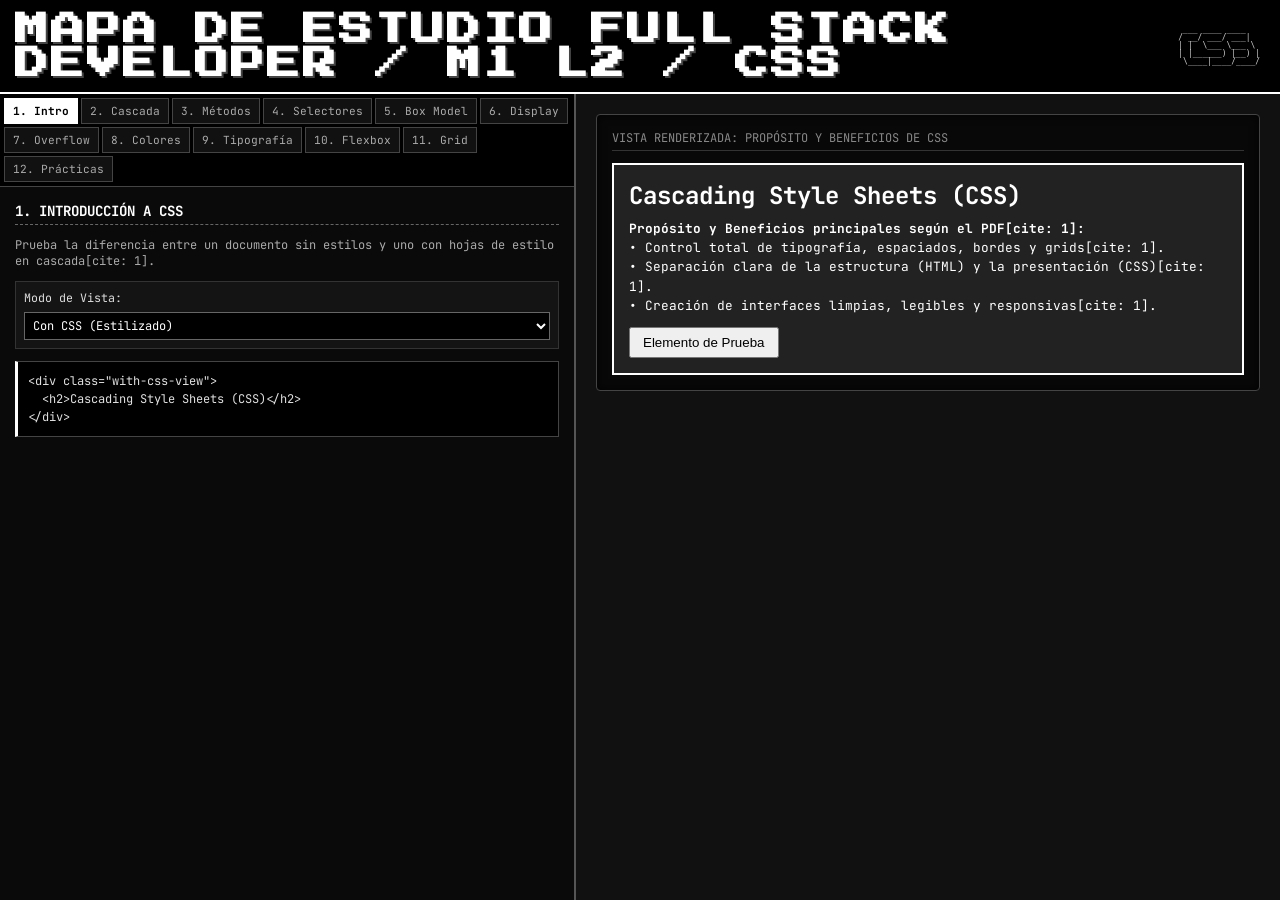
<file: index.html>
<!DOCTYPE html>
<html lang="es">
<head>
  <meta charset="UTF-8">
  <meta name="viewport" content="width=device-width, initial-scale=1.0">
  <title>MAPA DE ESTUDIO FULL STACK DEVELOPER / M1 L2 / CSS</title>

  <!-- Carga de Fuentes de Google Fonts -->
  <link rel="preconnect" href="https://fonts.googleapis.com">
  <link rel="preconnect" href="https://fonts.gstatic.com" crossorigin>
  <link href="https://fonts.googleapis.com/css2?family=Arvo:ital,wght@0,400;0,700;1,400&family=Bungee&family=Dancing+Script:wght@600&family=Indie+Flower&family=Inter:wght@400;700&family=JetBrains+Mono:wght@400;700&family=Orbitron:wght@500;800&family=Playfair+Display:ital,wght@0,600;1,400&family=Press+Start+2P&family=UnifrakturMaguntia&family=VT323&display=swap" rel="stylesheet">

  <style>
    /* ==========================================================================
       RESET & BASE STYLES - WHITE CRT TERMINAL THEME
       ========================================================================== */
    * {
      box-sizing: border-box;
      margin: 0;
      padding: 0;
    }

    body {
      background-color: #050505;
      color: #FFFFFF;
      font-family: 'JetBrains Mono', monospace;
      height: 100vh;
      overflow: hidden;
      display: flex;
      flex-direction: column;
    }

    /* Animación Blink de la Terminal */
    @keyframes blinkAnimation {
      0% { opacity: 1; }
      50% { opacity: 0.1; }
      100% { opacity: 1; }
    }

    /* Header Principal */
    header {
      background-color: #000000;
      border-bottom: 2px solid #FFFFFF;
      padding: 12px 15px;
      display: flex;
      justify-content: space-between;
      align-items: center;
      box-shadow: 0 0 10px rgba(255, 255, 255, 0.2);
    }

    header h1 {
      font-family: 'Press Start 2P', 'VT323', monospace;
      font-size: 2.1rem;
      color: #FFFFFF;
      letter-spacing: 2px;
      text-transform: uppercase;
      text-shadow: 2px 2px #444;
      animation: blinkAnimation 1.2s infinite ease-in-out;
    }

    .ascii-title {
      font-family: monospace;
      font-size: 0.5rem;
      white-space: pre;
      line-height: 1;
      color: #CCCCCC;
    }

    /* Layout Principal Dividido (Split Screen) */
    .app-container {
      display: flex;
      flex: 1;
      height: calc(100vh - 65px);
    }

    /* Columna Izquierda: Panel de Control y Código */
    .left-panel {
      width: 45%;
      background-color: #0a0a0a;
      border-right: 2px solid #555555;
      display: flex;
      flex-direction: column;
      overflow-y: auto;
    }

    /* Columna Derecha: Vista Renderizada Interactiva */
    .right-panel {
      width: 55%;
      background-color: #111111;
      padding: 20px;
      overflow-y: auto;
      display: flex;
      flex-direction: column;
      gap: 20px;
      position: relative;
    }

    /* Navegación por Módulos (12 Temas del PDF) */
    .topic-nav {
      display: flex;
      flex-wrap: wrap;
      background-color: #000;
      border-bottom: 1px solid #444;
      padding: 4px;
      gap: 3px;
    }

    .topic-btn {
      background: #111;
      color: #AAA;
      border: 1px solid #444;
      padding: 5px 8px;
      font-family: inherit;
      font-size: 0.7rem;
      cursor: pointer;
      transition: all 0.15s ease;
    }

    .topic-btn:hover, .topic-btn.active {
      background: #FFFFFF;
      color: #000000;
      font-weight: bold;
      border-color: #FFFFFF;
    }

    /* Paneles de Editor de Código */
    .editor-section {
      padding: 15px;
      display: none;
      flex-direction: column;
      gap: 12px;
    }

    .editor-section.active {
      display: flex;
    }

    .section-title {
      font-size: 0.88rem;
      color: #FFFFFF;
      border-bottom: 1px dashed #666;
      padding-bottom: 4px;
      text-transform: uppercase;
    }

    /* Visor de Código Estilizado */
    .code-viewer {
      background-color: #000000;
      border: 1px solid #444;
      padding: 10px;
      font-size: 0.75rem;
      color: #E0E0E0;
      white-space: pre-wrap;
      border-left: 3px solid #FFFFFF;
      line-height: 1.5;
    }

    /* Controles de Entrada */
    .control-group {
      display: flex;
      flex-direction: column;
      gap: 6px;
      background-color: #141414;
      padding: 8px;
      border: 1px solid #333;
    }

    .control-group label {
      font-size: 0.73rem;
      color: #DDD;
      display: flex;
      justify-content: space-between;
      align-items: center;
    }

    input[type="range"], select, input[type="text"] {
      width: 100%;
      background: #000;
      color: #FFF;
      border: 1px solid #666;
      padding: 4px;
      font-family: inherit;
      font-size: 0.75rem;
    }

    /* Canvas Renderizado */
    .canvas-card {
      background-color: #080808;
      border: 1px solid #444;
      border-radius: 4px;
      padding: 15px;
      box-shadow: inset 0 0 10px rgba(0, 0, 0, 0.8);
      min-height: 250px;
    }

    .canvas-header {
      font-size: 0.75rem;
      color: #888;
      text-transform: uppercase;
      margin-bottom: 12px;
      display: flex;
      justify-content: space-between;
      border-bottom: 1px solid #333;
      padding-bottom: 4px;
    }

    /* ==========================================================================
       ESTILOS ESPECÍFICOS DE MÓDULOS
       ========================================================================== */

    /* 1. Intro Toggle */
    .no-css-view { font-family: times, serif; color: #000; background: #fff; padding: 10px; }
    .with-css-view { font-family: 'JetBrains Mono', monospace; color: #fff; background: #222; padding: 15px; border: 2px solid #fff; }

    /* 2. Cascada & Especificidad */
    .cascade-demo-item {
      padding: 8px 12px;
      margin-bottom: 8px;
      border: 1px solid #444;
      background-color: #111;
      font-size: 0.8rem;
    }

    /* 4. Selectores Interactivos */
    .demo-link-btn {
      display: inline-block;
      padding: 8px 14px;
      color: #FFFFFF;
      background: #222;
      border: 1px solid #888;
      text-decoration: none;
      font-size: 0.85rem;
      transition: all 0.2s ease;
    }
    .demo-link-btn:hover { color: #000; background: #FFF; }
    .demo-link-btn:active { color: #FF3333; background: #000; }

    /* 5. Box Model */
    .bm-visualizer {
      display: flex;
      flex-direction: column;
      align-items: center;
      gap: 15px;
    }
    .bm-wrapper { 
      background-color: #333; 
      padding: var(--bm-margin, 15px); 
      border: 1px dashed #AAA; 
      width: 100%;
      position: relative;
    }
    .bm-border-box { 
      border: var(--bm-border-width, 3px) solid #FFFFFF; 
      background-color: #222; 
    }
    .bm-padding-box { 
      padding: var(--bm-padding, 15px); 
      background-color: #111; 
    }
    .bm-content-box {
      background-color: #000000; color: #FFFFFF; border: 1px solid #555;
      width: var(--bm-width, 100%); height: var(--bm-height, auto);
      box-sizing: var(--bm-box-sizing, content-box); overflow: hidden;
      padding: 8px;
    }
    .bm-paragraph { font-size: 0.8rem; line-height: 1.5; color: #E0E0E0; }

    .layer-label {
      font-size: 0.65rem;
      color: #AAA;
      text-transform: uppercase;
      letter-spacing: 1px;
      margin-bottom: 2px;
      display: block;
    }

    /* 6. Display */
    .display-demo-box { background: #fff; color: #000; padding: 8px; margin: 4px; font-weight: bold; border: 1px solid #888; }

    /* 7. Overflow */
    .overflow-box { width: 220px; height: 150px; border: 2px solid #fff; background: #000; padding: 8px; }
    .overflow-box-thick::-webkit-scrollbar { width: 12px; height: 12px; }
    .overflow-box-thick::-webkit-scrollbar-track { background: #222; border: 1px solid #555; }
    .overflow-box-thick::-webkit-scrollbar-thumb { background: #FFF; border-radius: 0px; }
    .overflow-box-thick::-webkit-scrollbar-thumb:hover { background: #CCC; }

    /* 8. Colors Preview */
    .color-swatch { width: 100%; height: 60px; border: 1px solid #fff; margin-top: 10px; display: flex; align-items: center; justify-content: center; font-weight: bold; color: #000; text-shadow: 0 0 2px #fff; }

    /* 10. Flexbox */
    .flex-container-demo { display: flex; background: #1a1a1a; padding: 10px; border: 1px solid #444; min-height: 100px; margin-top: 10px; }
    .flex-item-demo { background: #fff; color: #000; padding: 8px; margin: 4px; font-weight: bold; }

    /* 11. Grid */
    .grid-container-demo { display: grid; background-color: #181818; padding: 12px; border: 1px solid #444; margin-top: 10px; }
    .grid-item-demo { background-color: #000; color: #FFF; border: 1px solid #888; padding: 8px; text-align: center; font-size: 0.8rem; }
    .grid-item-demo.featured { background-color: #FFF; color: #000; font-weight: bold; }

    /* ==========================================================================
       TEMA 12: DINO RUNNER ANIMADO EN TAMAÑO GIGANTE (BLANCO SOBRE NEGRO)
       ========================================================================== */
    .dino-container {
      width: 100%;
      height: 380px;
      background-color: #000000;
      border: 2px solid #FFFFFF;
      position: relative;
      overflow: hidden;
      display: flex;
      flex-direction: column;
      justify-content: flex-end;
      box-shadow: 0 0 15px rgba(255, 255, 255, 0.15);
    }

    .dino-score {
      position: absolute;
      top: 15px;
      right: 20px;
      font-family: 'Press Start 2P', monospace;
      font-size: 1.2rem;
      color: #FFFFFF;
      letter-spacing: 2px;
    }

    .dino-ground {
      width: 200%;
      height: 4px;
      background: repeating-linear-gradient(90deg, #FFFFFF, #FFFFFF 15px, transparent 15px, transparent 25px);
      position: absolute;
      bottom: 40px;
      animation: moveGround 1s linear infinite;
    }

    @keyframes moveGround {
      0% { transform: translateX(0); }
      100% { transform: translateX(-50%); }
    }

    /* Dinosaurio Pixeleado Blanco */
    .dino-player {
      width: 44px;
      height: 48px;
      position: absolute;
      bottom: 44px;
      left: 50px;
      background-color: #FFFFFF;
      /* Mascara Pixel Art del T-Rex */
      clip-path: polygon(
        /* Cabeza y Hocico */
        70% 0%, 100% 0%, 100% 35%, 75% 35%, 75% 25%, 55% 25%, 55% 15%, 70% 15%,
        /* Cuerpo y Espalda */
        55% 35%, 55% 60%, 80% 60%, 80% 50%, 65% 50%, 65% 35%,
        /* Cola y Pecho */
        35% 60%, 15% 45%, 0% 45%, 0% 30%, 15% 30%, 35% 45%,
        /* Patas */
        35% 80%, 20% 80%, 20% 100%, 35% 100%, 35% 85%, 50% 85%, 50% 100%, 65% 100%, 65% 75%, 45% 75%
      );
      transform: scale(2.2); /* Escalado Gigante */
      transform-origin: bottom left;
      animation: dinoRun 0.25s steps(2) infinite;
    }

    .dino-player.jumping {
      animation: dinoJump 0.75s ease-in-out infinite;
    }

    @keyframes dinoRun {
      0% { transform: scale(2.2) translateY(0); }
      50% { transform: scale(2.2) translateY(-3px); }
      100% { transform: scale(2.2) translateY(0); }
    }

    @keyframes dinoJump {
      0% { transform: scale(2.2) translateY(0); }
      50% { transform: scale(2.2) translateY(-110px); }
      100% { transform: scale(2.2) translateY(0); }
    }

    /* Cactus Obstáculo Blanco */
    .cactus-obstacle {
      width: 18px;
      height: 40px;
      background-color: #FFFFFF;
      position: absolute;
      bottom: 44px;
      right: -30px;
      clip-path: polygon(
        35% 0%, 65% 0%, 65% 100%, 35% 100%, 35% 70%, 10% 70%, 10% 40%, 25% 40%, 25% 55%, 35% 55%,
        65% 55%, 75% 55%, 75% 30%, 90% 30%, 90% 60%, 65% 60%
      );
      transform: scale(2.2);
      transform-origin: bottom right;
      animation: moveCactus 1.8s linear infinite;
    }

    @keyframes moveCactus {
      0% { right: -40px; }
      100% { right: 110%; }
    }

    .dino-instructions {
      position: absolute;
      top: 15px;
      left: 20px;
      font-family: 'Press Start 2P', monospace;
      font-size: 0.65rem;
      color: #888;
    }

    /* Scrollbars Generales */
    ::-webkit-scrollbar { width: 6px; height: 6px; }
    ::-webkit-scrollbar-track { background: #000; }
    ::-webkit-scrollbar-thumb { background: #444; }
    ::-webkit-scrollbar-thumb:hover { background: #FFF; }

    /* Responsividad Móvil */
    @media (max-width: 850px) {
      body { height: auto; overflow-y: auto; }
      .app-container { flex-direction: column; height: auto; }
      .left-panel, .right-panel { width: 100%; border-right: none; }
      .left-panel { border-bottom: 2px solid #555; }
      .ascii-title { display: none; }
      header h1 { font-size: 1.1rem; }
      .topic-btn { padding: 6px 10px; font-size: 0.75rem; }
    }
  </style>
</head>
<body>

  <!-- Encabezado con Título al Doble y Efecto Blink -->
  <header>
    <div>
      <h1>MAPA DE ESTUDIO FULL STACK DEVELOPER / M1 L2 / CSS</h1>
    </div>
    <div class="ascii-title">
 ___ ____ ____ 
/ __/ ___/ ___|
| |  \___ \___ \
| |______) |__) |
 \____|____/____/ 
    </div>
  </header>

  <!-- Contenedor Dividido de Aplicación -->
  <div class="app-container">
    
    <!-- PANEL IZQUIERDO: CONTROLES Y CÓDIGO -->
    <div class="left-panel">
      <!-- Navegador con Todos los 12 Temas del PDF -->
      <nav class="topic-nav">
        <button class="topic-btn active" onclick="switchTopic('intro')">1. Intro</button>
        <button class="topic-btn" onclick="switchTopic('cascade')">2. Cascada</button>
        <button class="topic-btn" onclick="switchTopic('methods')">3. Métodos</button>
        <button class="topic-btn" onclick="switchTopic('selectors')">4. Selectores</button>
        <button class="topic-btn" onclick="switchTopic('box-model')">5. Box Model</button>
        <button class="topic-btn" onclick="switchTopic('display')">6. Display</button>
        <button class="topic-btn" onclick="switchTopic('overflow')">7. Overflow</button>
        <button class="topic-btn" onclick="switchTopic('colors')">8. Colores</button>
        <button class="topic-btn" onclick="switchTopic('typography')">9. Tipografía</button>
        <button class="topic-btn" onclick="switchTopic('flexbox')">10. Flexbox</button>
        <button class="topic-btn" onclick="switchTopic('grid')">11. Grid</button>
        <button class="topic-btn" onclick="switchTopic('best-practices')">12. Prácticas</button>
      </nav>

      <!-- 1. INTRODUCCIÓN -->
      <div id="intro-editor" class="editor-section active">
        <h2 class="section-title">1. Introducción a CSS</h2>
        <p style="font-size: 0.75rem; color: #AAA;">Prueba la diferencia entre un documento sin estilos y uno con hojas de estilo en cascada[cite: 1].</p>
        <div class="control-group">
          <label>Modo de Vista:</label>
          <select id="intro-mode" onchange="updateIntro()">
            <option value="with-css">Con CSS (Estilizado)</option>
            <option value="no-css">Sin CSS (HTML Puro)</option>
          </select>
        </div>
        <div class="code-viewer" id="code-intro"></div>
      </div>

      <!-- 2. CASCADA Y ESPECIFICIDAD -->
      <div id="cascade-editor" class="editor-section">
        <h2 class="section-title">2. Cascada, Especificidad y Prioridad</h2>
        <p style="font-size: 0.75rem; color: #AAA;">Las reglas CSS se evalúan según el peso de sus selectores[cite: 1]:</p>
        
        <div class="control-group">
          <label><input type="checkbox" id="chk-element" checked onchange="updateCascade()"> 1. Selector de Elemento (p)</label>
          <div style="font-size:0.7rem; color:#888;">Prioridad: Baja (1)[cite: 1]</div>
        </div>

        <div class="control-group">
          <label><input type="checkbox" id="chk-class" checked onchange="updateCascade()"> 2. Selector de Clase (.destacado)</label>
          <div style="font-size:0.7rem; color:#888;">Prioridad: Media (10)[cite: 1]</div>
        </div>

        <div class="control-group">
          <label><input type="checkbox" id="chk-id" checked onchange="updateCascade()"> 3. Selector de ID (#principal)</label>
          <div style="font-size:0.7rem; color:#888;">Prioridad: Alta (100)[cite: 1]</div>
        </div>

        <div class="control-group">
          <label><input type="checkbox" id="chk-inline" onchange="updateCascade()"> 4. Estilo en Línea (style="...")</label>
          <div style="font-size:0.7rem; color:#888;">Prioridad: Máxima (1000)[cite: 1]</div>
        </div>

        <h3 style="font-size: 0.78rem; color: #FFF;">Sintaxis Declarada en CSS:</h3>
        <div class="code-viewer" id="code-cascade"></div>
      </div>

      <!-- 3. MÉTODOS DE APLICACIÓN -->
      <div id="methods-editor" class="editor-section">
        <h2 class="section-title">3. Métodos de Aplicación</h2>
        <p style="font-size: 0.75rem; color: #AAA;">Las tres formas de incluir estilos en un proyecto web[cite: 1].</p>
        <div class="code-viewer">
/* 1. Estilo En Línea */
&lt;p style="color: white; font-size: 18px;"&gt;Texto&lt;/p&gt;

/* 2. Estilo Interno */
&lt;head&gt;
  &lt;style&gt;
    p { color: white; font-size: 18px; }
  &lt;/style&gt;
&lt;/head&gt;

/* 3. Estilo Externo (Recomendado) */
&lt;link rel="stylesheet" href="styles.css"&gt;
        </div>
      </div>

      <!-- 4. SELECTORES Y ESTADOS DE ENLACE -->
      <div id="selectors-editor" class="editor-section">
        <h2 class="section-title">4. Selectores y Pseudo-clases de Enlace</h2>
        <p style="font-size: 0.75rem; color: #AAA;">Prueba las pseudo-clases de enlace dinámicas[cite: 1]:</p>

        <div class="control-group">
          <label>Simular Estado Interactivo:</label>
          <select id="input-link-state" onchange="updateSelectors()">
            <option value="link">a:link (Estado Inicial / No Visitado)</option>
            <option value="visited">a:visited (Enlace Visitado)</option>
            <option value="hover">a:hover (Mouse encima)</option>
            <option value="active">a:active (Durante el Clic)</option>
          </select>
        </div>

        <h3 style="font-size: 0.78rem; color: #FFF;">Declaración de Selectores CSS:</h3>
        <div class="code-viewer" id="code-selectors">
/* Estados de Enlace */
a:link    { color: #FFFFFF; text-decoration: none; }
a:visited { color: #888888; }
a:hover   { color: #000000; background-color: #FFFFFF; }
a:active  { color: #FF3333; }
        </div>
      </div>

      <!-- 5. BOX MODEL CON PÁRRAFO REAL -->
      <div id="box-model-editor" class="editor-section">
        <h2 class="section-title">5. Modelo de Caja & Rectángulos Concéntricos</h2>
        <p style="font-size: 0.75rem; color: #AAA;">Ajusta márgenes, rellenos, bordes y el tipo de cálculo de caja (`box-sizing`)[cite: 1].</p>

        <div class="control-group">
          <label>box-sizing: <span id="val-box-sizing">border-box</span></label>
          <select id="input-box-sizing" onchange="updateBoxModel()">
            <option value="border-box" selected>border-box (Recomendado)</option>
            <option value="content-box">content-box (Por defecto)</option>
          </select>
        </div>

        <div class="control-group">
          <label>Margin (Exterior): <span id="val-margin">15px</span></label>
          <input type="range" id="input-margin" min="0" max="40" value="15" oninput="updateBoxModel()">
        </div>

        <div class="control-group">
          <label>Padding (Interior): <span id="val-padding">15px</span></label>
          <input type="range" id="input-padding" min="0" max="50" value="15" oninput="updateBoxModel()">
        </div>

        <div class="control-group">
          <label>Border Width (Grosor Borde): <span id="val-border">3px</span></label>
          <input type="range" id="input-border" min="0" max="12" value="3" oninput="updateBoxModel()">
        </div>

        <div class="control-group">
          <label>Width (Ancho Contenido): <span id="val-width">100%</span></label>
          <input type="range" id="input-width" min="40" max="100" value="100" oninput="updateBoxModel()">
        </div>

        <div class="code-viewer" id="code-box-model"></div>
      </div>

      <!-- 6. DISPLAY -->
      <div id="display-editor" class="editor-section">
        <h2 class="section-title">6. Propiedad Display</h2>
        <p style="font-size: 0.75rem; color: #AAA;">Control del flujo visual: block, inline, inline-block[cite: 1].</p>
        <div class="control-group">
          <label>Tipo de Display:</label>
          <select id="display-mode" onchange="updateDisplay()">
            <option value="block">block (Ocupa todo el ancho)</option>
            <option value="inline">inline (Fluye como texto)</option>
            <option value="inline-block">inline-block (Fluye y respeta W/H)</option>
          </select>
        </div>
        <div class="code-viewer" id="code-display"></div>
      </div>

      <!-- 7. OVERFLOW -->
      <div id="overflow-editor" class="editor-section">
        <h2 class="section-title">7. Manejo de Overflow</h2>
        <p style="font-size: 0.75rem; color: #AAA;">Control del contenido que excede los límites del contenedor[cite: 1].</p>
        <div class="control-group">
          <label>overflow:</label>
          <select id="overflow-mode" onchange="updateOverflow()">
            <option value="scroll">scroll (Barras siempre visibles)</option>
            <option value="auto">auto (Barras solo si es necesario)</option>
            <option value="hidden">hidden (Recorta el sobrante)</option>
          </select>
        </div>
        <div class="code-viewer" id="code-overflow"></div>
      </div>

      <!-- 8. COLORES -->
      <div id="colors-editor" class="editor-section">
        <h2 class="section-title">8. Sistemas de Color</h2>
        <p style="font-size: 0.75rem; color: #AAA;">Sintaxis HEX, RGB y HSL interactivas[cite: 1].</p>
        <div class="control-group">
          <label>Hue / Tono (0-360): <span id="val-hue">200</span></label>
          <input type="range" id="input-hue" min="0" max="360" value="200" oninput="updateColors()">
        </div>
        <div class="control-group">
          <label>Saturación (0-100%): <span id="val-sat">80%</span></label>
          <input type="range" id="input-sat" min="0" max="100" value="80" oninput="updateColors()">
        </div>
        <div class="code-viewer" id="code-colors"></div>
      </div>

      <!-- 9. TIPOGRAFÍA (10 FUENTES) -->
      <div id="typography-editor" class="editor-section">
        <h2 class="section-title">9. Tipografía (10 Fuentes Distintas)</h2>
        <p style="font-size: 0.75rem; color: #AAA;">10 familias tipográficas muy variadas para distintos propósitos.</p>

        <div class="control-group">
          <label>Familia Tipográfica:</label>
          <select id="input-font-family" onchange="updateTypography()">
            <option value="'JetBrains Mono', monospace">1. JetBrains Mono (Monospaced / Técnico)</option>
            <option value="'Inter', sans-serif">2. Inter (Sans-Serif Clean / UI)</option>
            <option value="'Playfair Display', serif">3. Playfair Display (Serif Elegante)</option>
            <option value="'Press Start 2P', monospace">4. Press Start 2P (Pixel 8-Bit Retro)</option>
            <option value="'Bungee', cursive">5. Bungee (Display Impacto)</option>
            <option value="'Dancing Script', cursive">6. Dancing Script (Cursiva Fluida)</option>
            <option value="'UnifrakturMaguntia', serif">7. UnifrakturMaguntia (Gótica / Blackletter)</option>
            <option value="'Indie Flower', cursive">8. Indie Flower (Manuscrita Casual)</option>
            <option value="'Orbitron', sans-serif">9. Orbitron (Futurista Sci-Fi)</option>
            <option value="'Arvo', serif">10. Arvo (Slab-Serif Robusta)</option>
          </select>
        </div>

        <div class="control-group">
          <label>Tamaño (font-size): <span id="val-type-size">1.0rem</span></label>
          <input type="range" id="input-type-size" min="0.7" max="2.0" step="0.1" value="1.0" oninput="updateTypography()">
        </div>

        <div class="code-viewer" id="code-typography"></div>
      </div>

      <!-- 10. FLEXBOX -->
      <div id="flexbox-editor" class="editor-section">
        <h2 class="section-title">10. Layout Flexbox (1D)</h2>
        <p style="font-size: 0.75rem; color: #AAA;">Distribución unidimensional de elementos[cite: 1].</p>
        <div class="control-group">
          <label>flex-direction:</label>
          <select id="flex-dir" onchange="updateFlex()">
            <option value="row">row (Horizontal)</option>
            <option value="column">column (Vertical)</option>
          </select>
        </div>
        <div class="control-group">
          <label>justify-content:</label>
          <select id="flex-justify" onchange="updateFlex()">
            <option value="flex-start">flex-start</option>
            <option value="center">center</option>
            <option value="space-between">space-between</option>
            <option value="space-around">space-around</option>
          </select>
        </div>
        <div class="code-viewer" id="code-flexbox"></div>
      </div>

      <!-- 11. CSS GRID -->
      <div id="grid-editor" class="editor-section">
        <h2 class="section-title">11. CSS Grid (2D Completo)</h2>
        <p style="font-size: 0.75rem; color: #AAA;">Estructura bidimensional de columnas y filas explicadas en el PDF[cite: 1].</p>

        <div class="control-group">
          <label>grid-template-columns:</label>
          <select id="input-grid-cols" onchange="updateGrid()">
            <option value="repeat(3, 1fr)" selected>repeat(3, 1fr) - 3 Col. Iguales</option>
            <option value="1fr 2fr 1fr">1fr 2fr 1fr - Columna Central Doble</option>
            <option value="repeat(auto-fill, minmax(80px, 1fr))">repeat(auto-fill, minmax(80px, 1fr))</option>
            <option value="repeat(auto-fit, minmax(80px, 1fr))">repeat(auto-fit, minmax(80px, 1fr))</option>
          </select>
        </div>

        <div class="control-group">
          <label>grid-auto-rows (Filas Implícitas): <span id="val-grid-autorows">50px</span></label>
          <input type="range" id="input-grid-autorows" min="30" max="100" value="50" oninput="updateGrid()">
        </div>

        <div class="control-group">
          <label>gap (Espaciado): <span id="val-grid-gap">8px</span></label>
          <input type="range" id="input-grid-gap" min="0" max="25" value="8" oninput="updateGrid()">
        </div>

        <div class="control-group">
          <label>Spanning Elemento #1:</label>
          <select id="input-grid-span" onchange="updateGrid()">
            <option value="col2" selected>grid-column: span 2</option>
            <option value="row2">grid-row: span 2</option>
            <option value="none">Sin Spanning (1x1)</option>
          </select>
        </div>

        <div class="code-viewer" id="code-grid"></div>
      </div>

      <!-- 12. MEJORES PRÁCTICAS LITERALES DEL PDF -->
      <div id="best-practices-editor" class="editor-section">
        <h2 class="section-title">12. Mejores Prácticas</h2>

        <div class="code-viewer">
/* ==========================================================================
   Mejores practicas sobre el uso de CSS
   ========================================================================== */
• Prefiere clases sobre IDs para estilos[cite: 1]
• Los nombres de clases deben describir el propósito, no la apariencia.[cite: 1]
• Usa kebab-case (palabras minúsculas separadas por guiones) para nombres de clases:[cite: 1]
• Mantén selectores simples (2-3 niveles máximo)[cite: 1]
• Evita selectores excesivamente específicos (#header nav ul li a)[cite: 1]
• Agrupa selectores relacionados[cite: 1]
• Evita !important rompe el flujo natural de especificidad y crea problemas a futuro.[cite: 1]
• Usa comentarios para secciones de tu CSS[cite: 1]
• Antes de tus estilos, incluye un reset o normalize para consistencia entre navegadores.[cite: 1]

/* ==========================================================================
   Mejores practicas comentarios al codigo
   ========================================================================== */
• Explicar hacks o soluciones no obvias[cite: 1]
• Documentar decisiones de diseño[cite: 1]
• Marcar código temporal o que necesita revisión[cite: 1]
• Dividir secciones grandes del archivo[cite: 1]
        </div>
      </div>

    </div>

    <!-- PANEL DERECHO: VISTA RENDERIZADA INTERACTIVA -->
    <div class="right-panel">
      
      <!-- RENDER 1: INTRO -->
      <div id="canvas-intro" class="canvas-card">
        <div class="canvas-header"><span>Vista Renderizada: Propósito y Beneficios de CSS</span></div>
        <div id="intro-render-box" class="with-css-view">
          <h2>Cascading Style Sheets (CSS)</h2>
          <p style="margin-top:8px; font-size:0.8rem; line-height:1.5;">
            <strong>Propósito y Beneficios principales según el PDF[cite: 1]:</strong><br>
            • Control total de tipografía, espaciados, bordes y grids[cite: 1].<br>
            • Separación clara de la estructura (HTML) y la presentación (CSS)[cite: 1].<br>
            • Creación de interfaces limpias, legibles y responsivas[cite: 1].
          </p>
          <button style="margin-top:12px; padding:6px 12px; cursor:pointer;">Elemento de Prueba</button>
        </div>
      </div>

      <!-- RENDER 2: CASCADA -->
      <div id="canvas-cascade" class="canvas-card" style="display:none;">
        <div class="canvas-header"><span>Vista Renderizada: Evaluación de Cascada y Prioridad</span></div>
        <p style="font-size:0.75rem; color:#AAA; margin-bottom:10px;">
          Mira cómo los selectores activos afectan al párrafo. Si activas varias reglas, ganará la de mayor especificidad[cite: 1].
        </p>

        <div class="cascade-demo-item" id="cascade-p-1">
          Párrafo 1: &lt;p id="principal" class="destacado"&gt;Párrafo Principal&lt;/p&gt;
        </div>

        <div class="cascade-demo-item" id="cascade-p-2">
          Párrafo 2: &lt;p class="destacado"&gt;Párrafo Destacado Secundario&lt;/p&gt;
        </div>

        <div class="cascade-demo-item" id="cascade-p-3">
          Párrafo 3: &lt;p&gt;Párrafo Base Estándar&lt;/p&gt;
        </div>
      </div>

      <!-- RENDER 3: MÉTODOS -->
      <div id="canvas-methods" class="canvas-card" style="display:none;">
        <div class="canvas-header"><span>Resumen de Aplicación CSS</span></div>
        <p style="font-size:0.85rem; line-height:1.6;">
          Los estilos externos mediante la etiqueta <code>&lt;link rel="stylesheet" href="styles.css"&gt;</code> son la mejor práctica para mantener la separación de responsabilidades entre contenido (HTML) y diseño (CSS)[cite: 1].
        </p>
      </div>

      <!-- RENDER 4: SELECTORES -->
      <div id="canvas-selectors" class="canvas-card" style="display:none;">
        <div class="canvas-header"><span>Prueba de Estado de Enlace Interactivo</span></div>
        <div style="padding: 15px; border: 1px dashed #666; text-align: center;">
          <a href="#test" id="demo-interactive-link" class="demo-link-btn" onclick="event.preventDefault();">
            Haz clic o pasa el mouse por este Botón de Enlace
          </a>
        </div>
      </div>

      <!-- RENDER 5: BOX MODEL CON RECTÁNGULOS Y PÁRRAFO -->
      <div id="canvas-box-model" class="canvas-card" style="display:none;">
        <div class="canvas-header">
          <span>Vista Renderizada: Rectángulos del Box Model y Párrafo</span>
          <span id="box-sizing-tag">box-sizing: border-box</span>
        </div>
        
        <div class="bm-visualizer">
          <div class="bm-wrapper">
            <span class="layer-label">1. MARGEN (margin)</span>
            <div class="bm-border-box">
              <span class="layer-label">2. BORDE (border)</span>
              <div class="bm-padding-box">
                <span class="layer-label">3. RELLENO (padding)</span>
                <div class="bm-content-box">
                  <span class="layer-label">4. CONTENIDO (width/height)</span>
                  <p class="bm-paragraph">
                    <strong>Párrafo Vivo:</strong> Este contenedor demuestra el reacomodo del texto a medida que modificas los valores de margen exterior, grosor de borde, padding interior y ancho.
                  </p>
                </div>
              </div>
            </div>
          </div>
        </div>
      </div>

      <!-- RENDER 6: DISPLAY -->
      <div id="canvas-display" class="canvas-card" style="display:none;">
        <div class="canvas-header"><span>Comportamiento de Flujo Display</span></div>
        <div id="display-target-container">
          <div class="display-demo-box">Caja A</div>
          <div class="display-demo-box">Caja B</div>
        </div>
      </div>

      <!-- RENDER 7: OVERFLOW -->
      <div id="canvas-overflow" class="canvas-card" style="display:none;">
        <div class="canvas-header"><span>Manejo de Overflow con Barras de Scroll (12px)</span></div>
        <div id="overflow-target-box" class="overflow-box overflow-box-thick">
          <p style="font-size:0.75rem; color:#aaa; margin-bottom:8px;">Contenido amplio desplegado...</p>
          <div style="width:240px; height:200px; background:#fff; color:#000; text-align:center; padding:15px; font-weight:bold;">
            🌻 Girasol Pixel Art<br>(Caja interna de 240x200px)
          </div>
        </div>
      </div>

      <!-- RENDER 8: COLORES -->
      <div id="canvas-colors" class="canvas-card" style="display:none;">
        <div class="canvas-header"><span>Generador de Color HSL</span></div>
        <div id="color-swatch-target" class="color-swatch">COLOR CALCULADO</div>
      </div>

      <!-- RENDER 9: TIPOGRAFÍA -->
      <div id="canvas-typography" class="canvas-card" style="display:none;">
        <div class="canvas-header"><span>Muestra Tipográfica</span></div>
        <div class="typography-demo-text" id="demo-typography-target">
          "El 95% del contenido en la web es texto[cite: 1]. La tipografía adecuada garantiza legibilidad sin cansar la vista."
          <br><br>
          <span style="font-size: 0.8em; opacity: 0.8;">
            ABCDEFGHIJKLMNOPQRSTUVWXYZ<br>
            abcdefghijklmnopqrstuvwxyz<br>
            0123456789
          </span>
        </div>
      </div>

      <!-- RENDER 10: FLEXBOX -->
      <div id="canvas-flexbox" class="canvas-card" style="display:none;">
        <div class="canvas-header"><span>Flexbox: Propósito y Beneficios (PDF)</span></div>
        <p style="font-size: 0.78rem; line-height: 1.5; color: #DDD;">
          <strong>Propósito[cite: 1]:</strong> Distribuye elementos en una sola dimensión (fila o columna)[cite: 1].<br>
          <strong>Funciones Clave[cite: 1]:</strong><br>
          • Distribuye espacio incluso si el tamaño del contenedor es desconocido[cite: 1].<br>
          • Permite alinear y centrar elementos vertical/horizontalmente con facilidad[cite: 1].<br>
          • Cambia el orden visual de los ítems sin modificar el HTML[cite: 1].
        </p>
        <div id="flex-target-container" class="flex-container-demo">
          <div class="flex-item-demo">Item 1</div>
          <div class="flex-item-demo">Item 2</div>
          <div class="flex-item-demo">Item 3</div>
        </div>
      </div>

      <!-- RENDER 11: CSS GRID -->
      <div id="canvas-grid" class="canvas-card" style="display:none;">
        <div class="canvas-header"><span>CSS Grid: Propósito y Casos de Uso (PDF)</span></div>
        <p style="font-size: 0.78rem; line-height: 1.5; color: #DDD;">
          <strong>Propósito[cite: 1]:</strong> Organiza elementos en dos dimensiones (filas y columnas simultáneamente)[cite: 1].<br>
          <strong>Principales Aplicaciones[cite: 1]:</strong><br>
          • Layout principal de la página[cite: 1].<br>
          • Galerías de imágenes[cite: 1].<br>
          • Dashboards y paneles de control[cite: 1].<br>
          • Formularios complejos[cite: 1].
        </p>
        <div class="grid-container-demo" id="demo-grid-target">
          <div class="grid-item-demo featured" id="grid-featured-item">Item #1 (Destacado)</div>
          <div class="grid-item-demo">Item #2</div>
          <div class="grid-item-demo">Item #3</div>
          <div class="grid-item-demo">Item #4</div>
          <div class="grid-item-demo">Item #5</div>
          <div class="grid-item-demo">Item #6</div>
        </div>
      </div>

      <!-- RENDER 12: DINO RUNNER ANIMADO GIGANTE (NO INTERNET MODE) -->
      <div id="canvas-best-practices" class="canvas-card" style="display:none;">
        <div class="canvas-header">
          <span>SIN CONEXIÓN // CHROME DINO RUNNER ANIMADO (TAMAÑO MAXIMO)</span>
        </div>
        
        <div class="dino-container">
          <div class="dino-instructions">NO INTERNET</div>
          <div class="dino-score" id="dino-score-counter">00582</div>
          <div class="dino-player jumping"></div>
          <div class="cactus-obstacle"></div>
          <div class="dino-ground"></div>
        </div>
      </div>

    </div>

  </div>

  <!-- LÓGICA INTERACTIVA EN JAVASCRIPT -->
  <script>
    function switchTopic(topicId) {
      document.querySelectorAll('.topic-btn').forEach(btn => btn.classList.remove('active'));
      document.querySelectorAll('.editor-section').forEach(sec => sec.classList.remove('active'));
      document.querySelectorAll('.canvas-card').forEach(card => card.style.display = 'none');

      event.target.classList.add('active');
      document.getElementById(topicId + '-editor').classList.add('active');
      document.getElementById('canvas-' + topicId).style.display = 'block';
    }

    function updateIntro() {
      const mode = document.getElementById('intro-mode').value;
      const box = document.getElementById('intro-render-box');
      if (mode === 'no-css') {
        box.className = 'no-css-view';
      } else {
        box.className = 'with-css-view';
      }
      document.getElementById('code-intro').textContent = `<div class="${box.className}">\n  <h2>Cascading Style Sheets (CSS)</h2>\n</div>`;
    }

    function updateCascade() {
      const showElem = document.getElementById('chk-element').checked;
      const showClass = document.getElementById('chk-class').checked;
      const showId = document.getElementById('chk-id').checked;
      const showInline = document.getElementById('chk-inline').checked;

      let codeStr = '';

      if (showElem) {
        codeStr += `/* Regla 1: Elemento */\np {\n  color: #888888;\n}\n\n`;
      }

      if (showClass) {
        codeStr += `/* Regla 2: Clase */\n.destacado {\n  color: #FFFFFF;\n}\n\n`;
      }

      if (showId) {
        codeStr += `/* Regla 3: ID */\n#principal {\n  color: #FFCC00;\n}\n\n`;
      }

      if (showInline) {
        codeStr += `/* Estilo en línea */\n<p style="color: #FF3333;">...`;
      }

      document.getElementById('code-cascade').textContent = codeStr || '/* Desactiva las casillas para ver cambios */';

      const p1 = document.getElementById('cascade-p-1');
      const p2 = document.getElementById('cascade-p-2');
      const p3 = document.getElementById('cascade-p-3');

      [p1, p2, p3].forEach(p => p.removeAttribute('style'));

      if (showInline) {
        p1.style.color = '#FF3333';
      } else if (showId) {
        p1.style.color = '#FFCC00';
        p1.style.fontWeight = 'bold';
      } else if (showClass) {
        p1.style.color = '#FFFFFF';
      } else if (showElem) {
        p1.style.color = '#888888';
      } else {
        p1.style.color = '#555555';
      }

      if (showClass) {
        p2.style.color = '#FFFFFF';
      } else if (showElem) {
        p2.style.color = '#888888';
      } else {
        p2.style.color = '#555555';
      }

      if (showElem) {
        p3.style.color = '#888888';
      } else {
        p3.style.color = '#555555';
      }
    }

    function updateSelectors() {
      const state = document.getElementById('input-link-state').value;
      const linkBtn = document.getElementById('demo-interactive-link');

      linkBtn.removeAttribute('style');

      if (state === 'link') {
        linkBtn.style.color = '#FFFFFF';
        linkBtn.style.backgroundColor = '#222222';
      } else if (state === 'visited') {
        linkBtn.style.color = '#888888';
        linkBtn.style.backgroundColor = '#111111';
      } else if (state === 'hover') {
        linkBtn.style.color = '#000000';
        linkBtn.style.backgroundColor = '#FFFFFF';
      } else if (state === 'active') {
        linkBtn.style.color = '#FF3333';
        linkBtn.style.backgroundColor = '#000000';
      }
    }

    function updateBoxModel() {
      const margin = document.getElementById('input-margin').value + 'px';
      const padding = document.getElementById('input-padding').value + 'px';
      const border = document.getElementById('input-border').value + 'px';
      const width = document.getElementById('input-width').value + '%';
      const boxSizing = document.getElementById('input-box-sizing').value;

      document.getElementById('val-margin').textContent = margin;
      document.getElementById('val-padding').textContent = padding;
      document.getElementById('val-border').textContent = border;
      document.getElementById('val-width').textContent = width;
      document.getElementById('val-box-sizing').textContent = boxSizing;
      document.getElementById('box-sizing-tag').textContent = 'box-sizing: ' + boxSizing;

      document.querySelector('.bm-wrapper').style.padding = margin;
      document.querySelector('.bm-border-box').style.borderWidth = border;
      document.querySelector('.bm-padding-box').style.padding = padding;
      
      const contentBox = document.querySelector('.bm-content-box');
      contentBox.style.width = width;
      contentBox.style.boxSizing = boxSizing;

      document.getElementById('code-box-model').textContent = `.caja {\n  box-sizing: ${boxSizing};\n  width: ${width};\n  margin: ${margin};\n  border: ${border} solid #FFF;\n  padding: ${padding};\n}`;
    }

    function updateDisplay() {
      const mode = document.getElementById('display-mode').value;
      const boxes = document.querySelectorAll('.display-demo-box');
      boxes.forEach(b => b.style.display = mode);
      document.getElementById('code-display').textContent = `.caja {\n  display: ${mode};\n}`;
    }

    function updateOverflow() {
      const mode = document.getElementById('overflow-mode').value;
      document.getElementById('overflow-target-box').style.overflow = mode;
      document.getElementById('code-overflow').textContent = `.contenedor {\n  overflow: ${mode};\n}`;
    }

    function updateColors() {
      const h = document.getElementById('input-hue').value;
      const s = document.getElementById('input-sat').value + '%';
      document.getElementById('val-hue').textContent = h;
      document.getElementById('val-sat').textContent = s;

      const colorStr = `hsl(${h}, ${s}, 60%)`;
      const swatch = document.getElementById('color-swatch-target');
      swatch.style.backgroundColor = colorStr;
      swatch.textContent = colorStr;

      document.getElementById('code-colors').textContent = `.tarjeta {\n  background-color: ${colorStr};\n}`;
    }

    function updateTypography() {
      const font = document.getElementById('input-font-family').value;
      const size = document.getElementById('input-type-size').value + 'rem';

      document.getElementById('val-type-size').textContent = size;

      const target = document.getElementById('demo-typography-target');
      target.style.fontFamily = font;
      target.style.fontSize = size;

      document.getElementById('code-typography').textContent = `p {\n  font-family: ${font};\n  font-size: ${size};\n}`;
    }

    function updateFlex() {
      const dir = document.getElementById('flex-dir').value;
      const justify = document.getElementById('flex-justify').value;

      const container = document.getElementById('flex-target-container');
      container.style.flexDirection = dir;
      container.style.justifyContent = justify;

      document.getElementById('code-flexbox').textContent = `.flex-container {\n  display: flex;\n  flex-direction: ${dir};\n  justify-content: ${justify};\n}`;
    }

    function updateGrid() {
      const cols = document.getElementById('input-grid-cols').value;
      const autoRows = document.getElementById('input-grid-autorows').value + 'px';
      const gap = document.getElementById('input-grid-gap').value + 'px';
      const span = document.getElementById('input-grid-span').value;

      document.getElementById('val-grid-autorows').textContent = autoRows;
      document.getElementById('val-grid-gap').textContent = gap;

      const gridTarget = document.getElementById('demo-grid-target');
      gridTarget.style.gridTemplateColumns = cols;
      gridTarget.style.gridAutoRows = autoRows;
      gridTarget.style.gap = gap;

      const featuredItem = document.getElementById('grid-featured-item');
      if (span === 'col2') {
        featuredItem.style.gridColumn = 'span 2';
        featuredItem.style.gridRow = 'span 1';
      } else if (span === 'row2') {
        featuredItem.style.gridColumn = 'span 1';
        featuredItem.style.gridRow = 'span 2';
      } else {
        featuredItem.style.gridColumn = 'span 1';
        featuredItem.style.gridRow = 'span 1';
      }

      document.getElementById('code-grid').textContent = `.grid-container {\n  display: grid;\n  grid-template-columns: ${cols};\n  grid-auto-rows: ${autoRows};\n  gap: ${gap};\n}\n\n.item-destacado {\n  grid-column: ${featuredItem.style.gridColumn};\n  grid-row: ${featuredItem.style.gridRow};\n}`;
    }

    // Incrementar contador de score del Dino
    let score = 582;
    setInterval(() => {
      score += 1;
      const el = document.getElementById('dino-score-counter');
      if (el) {
        el.textContent = score.toString().padStart(5, '0');
      }
    }, 150);

    window.onload = function() {
      updateIntro();
      updateCascade();
      updateSelectors();
      updateBoxModel();
      updateDisplay();
      updateOverflow();
      updateColors();
      updateTypography();
      updateFlex();
      updateGrid();
    };
  </script>
</body>
</html>
</file>
